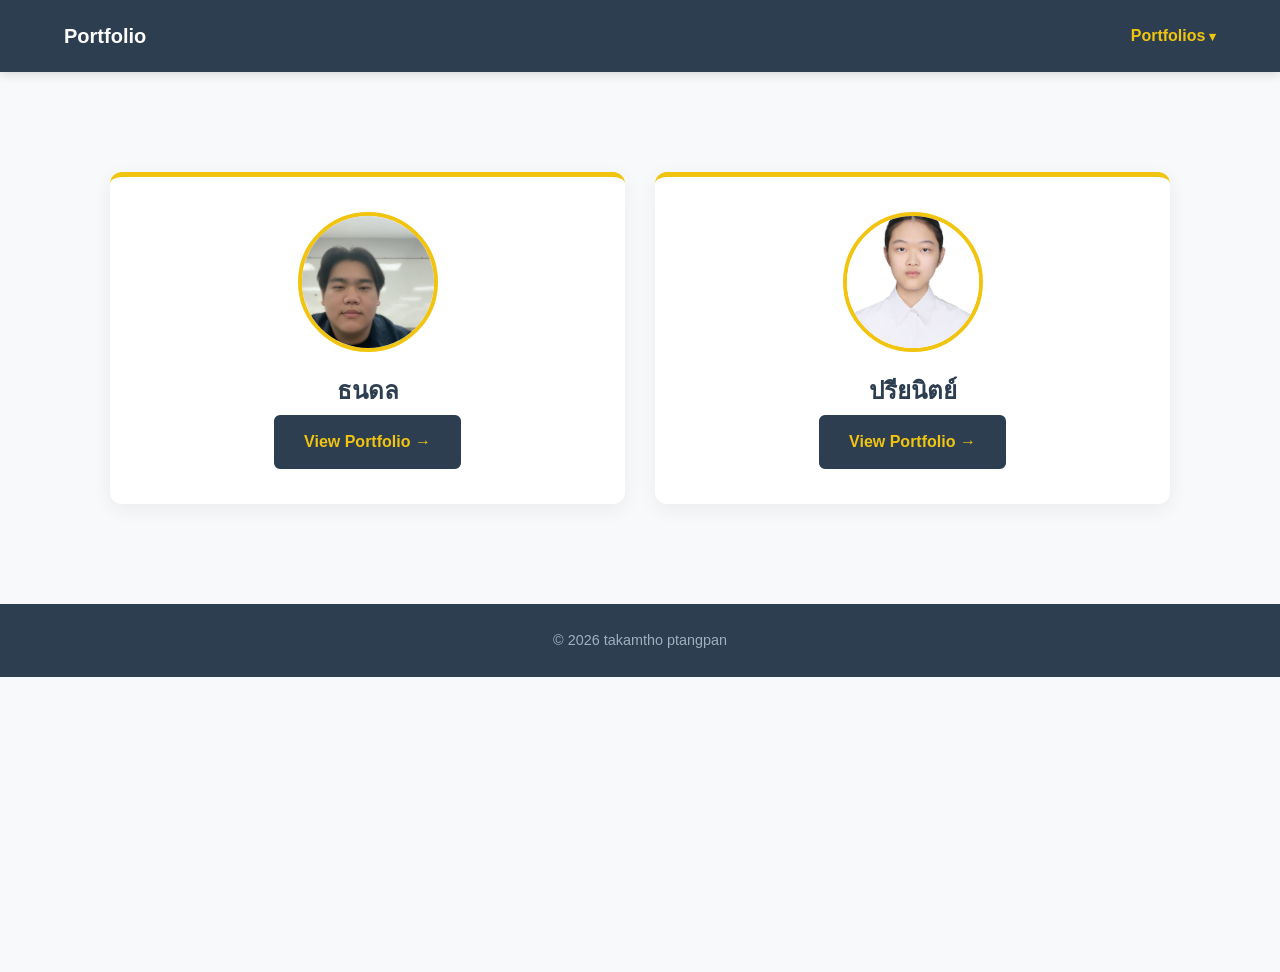
<file: rush/index.html>
<!DOCTYPE html>
<html>
<head>
  <meta charset="UTF-8">
  <meta name="viewport" content="width=device-width, initial-scale=1.0">
  <title>Team Portfolio | Welcome</title>
  <link rel="stylesheet" href="styles/index_style.css" />
</head>
<body>

  <nav class="navbar">
    <a href="index.html" class="logo">Portfolio</a>
    
    <ul class="nav-links">
      
      <li class="dropdown">
        <details>
          <summary>Portfolios</summary>
          <ul class="dropdown-menu">
            <li><a href="takamtho.html">ธนดล</a></li>
            <li><a href="ptangpan.html">ปรียนิตย์</a></li>
          </ul>
        </details>
      </li>
    </ul>
  </nav>

  <main class="portfolios-container">
    <div class="section-title">
    </div>

    <div class="cards-grid">
      
      <div class="portfolio-card">
        <img src="images/tanadol.png" alt="Profile photo of Person 1" class="profile-photo">
        
        <h3>ธนดล</h3>
        <a href="takamtho.html" class="btn-portfolio">View Portfolio &rarr;</a>
      </div>

      <div class="portfolio-card">
        <img 
          src="images/preeyanit.jpg" 
          alt="Profile photo of Person 2" 
          class="profile-photo"
        >
        
        <h3>ปรียนิตย์</h3>
        <a href="ptangpan.html" class="btn-portfolio">View Portfolio &rarr;</a>
      </div>

    </div>
  </main>

  <footer>
    <p>&copy; 2026 takamtho ptangpan</p>
  </footer>

</body>
</html>
</file>
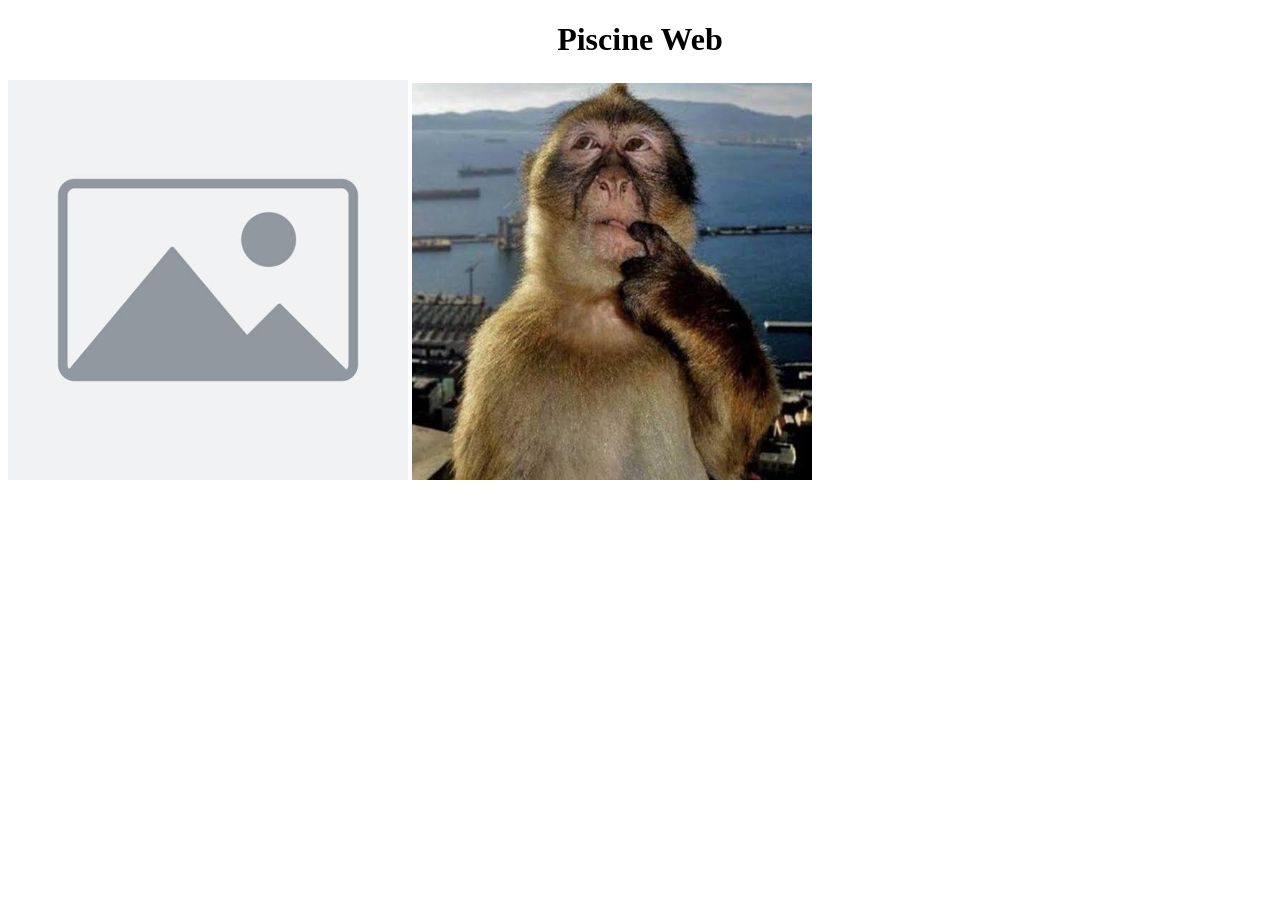
<file: cell01/ex02/piscineweb.html>
<!DOCTYPE html>
<html>

<style>
h1 {text-align: center;}
</style>

<body>
<h1>Piscine Web</h1>
<img src="image.jpg" alt="loading" width="400">
<img src="image1.jpg" alt="monkey" width="400">
</body>

</html>
</file>
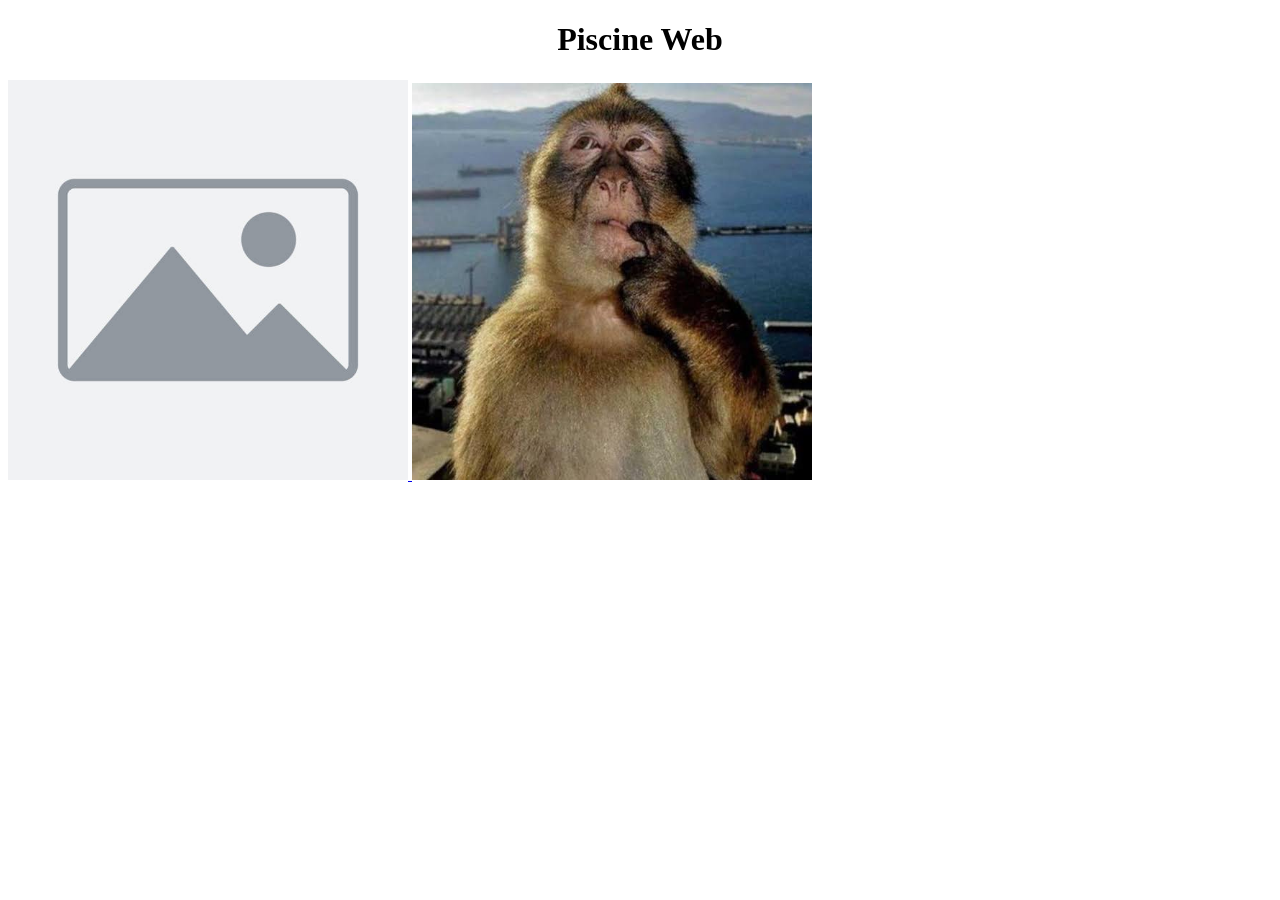
<file: cell01/ex03/piscineweb.html>
<!DOCTYPE html>
<html>

<style>
    h1 {text-align: center;}
</style>

<body>
    <h1>Piscine Web</h1>
    <a href="https://www.youtube.com/watch?v=INscMGmhmX4">
        <img src="image.jpg" alt="loading" width="400">
    </a>
    <img src="image1.jpg" alt="monkey" width="400">
</body>

</html>
</file>
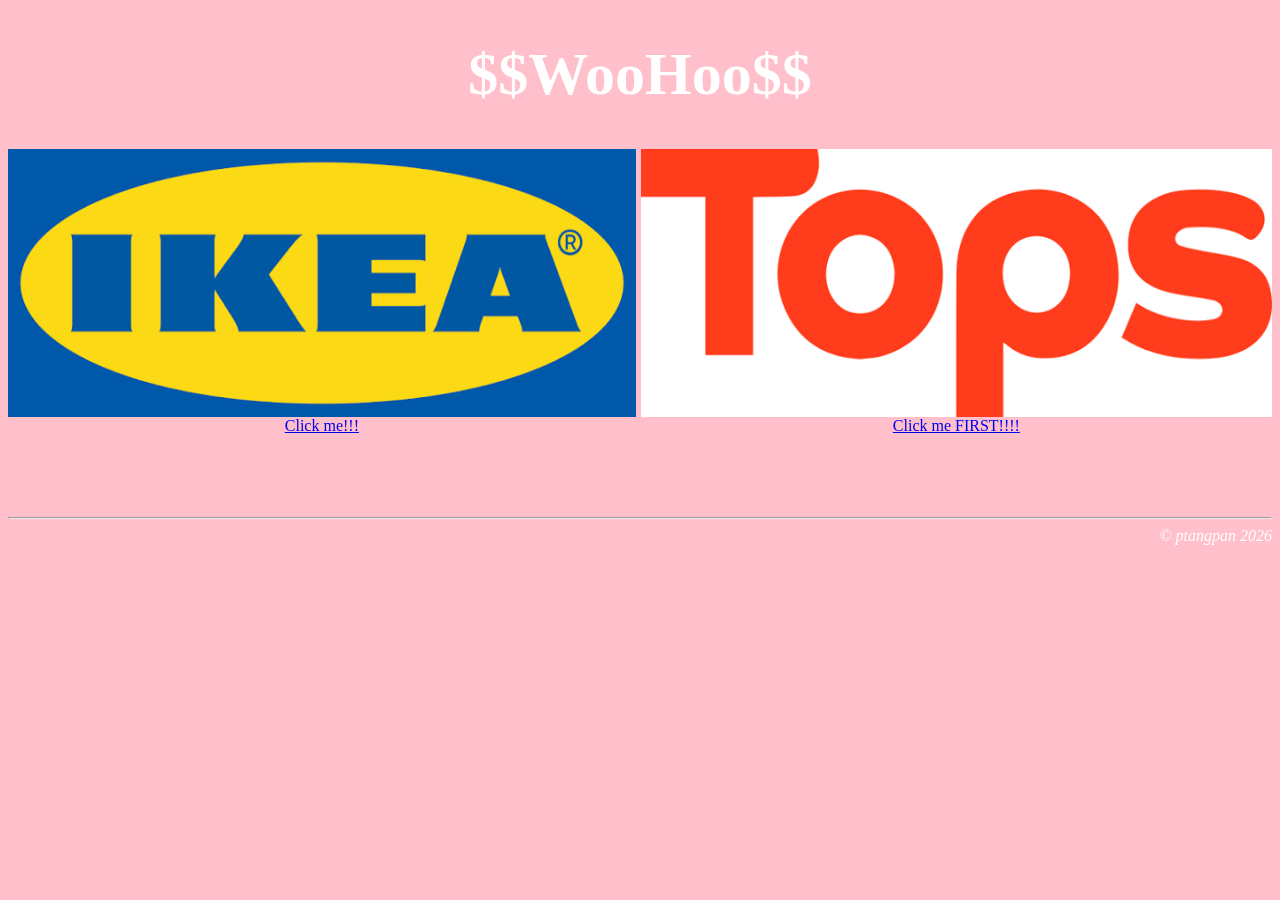
<file: cell01/ex04/basics.html>
<!DOCTYPE html>
<html>
    <head>
        <title>Basics</title>
        <style>
            .b {
                text-align: center;
            }
            .b img {
                width: 100%;    
                height: 100%;
                display: block;
            }
            .a{
                display: flex;
                gap: 5px;
            }
            .c{
                font-style: italic;
                text-align: end;
                color: white;
            }
        </style>
    </head>
    <body style="background-color: pink;">
        <h1 style="font-size: 60px; color: white; text-align: center;">$$WooHoo$$</h1>
        <div class="a">
            <div class="b">
                <img src="image.png" alt="loading">
                <a href="https://www.ikea.com/th/en/">Click me!!!</a>  
            </div>
            
            <div class="b">
                <img src="image1.png" alt="monkey">  
                <a href="https://www.tops.co.th/th">Click me FIRST!!!!</a>  
            </div>    
        </div>
        <hr style="margin-top: 100px;">
        <div class="c">© ptangpan 2026</div>
    </body>
</html>
</file>
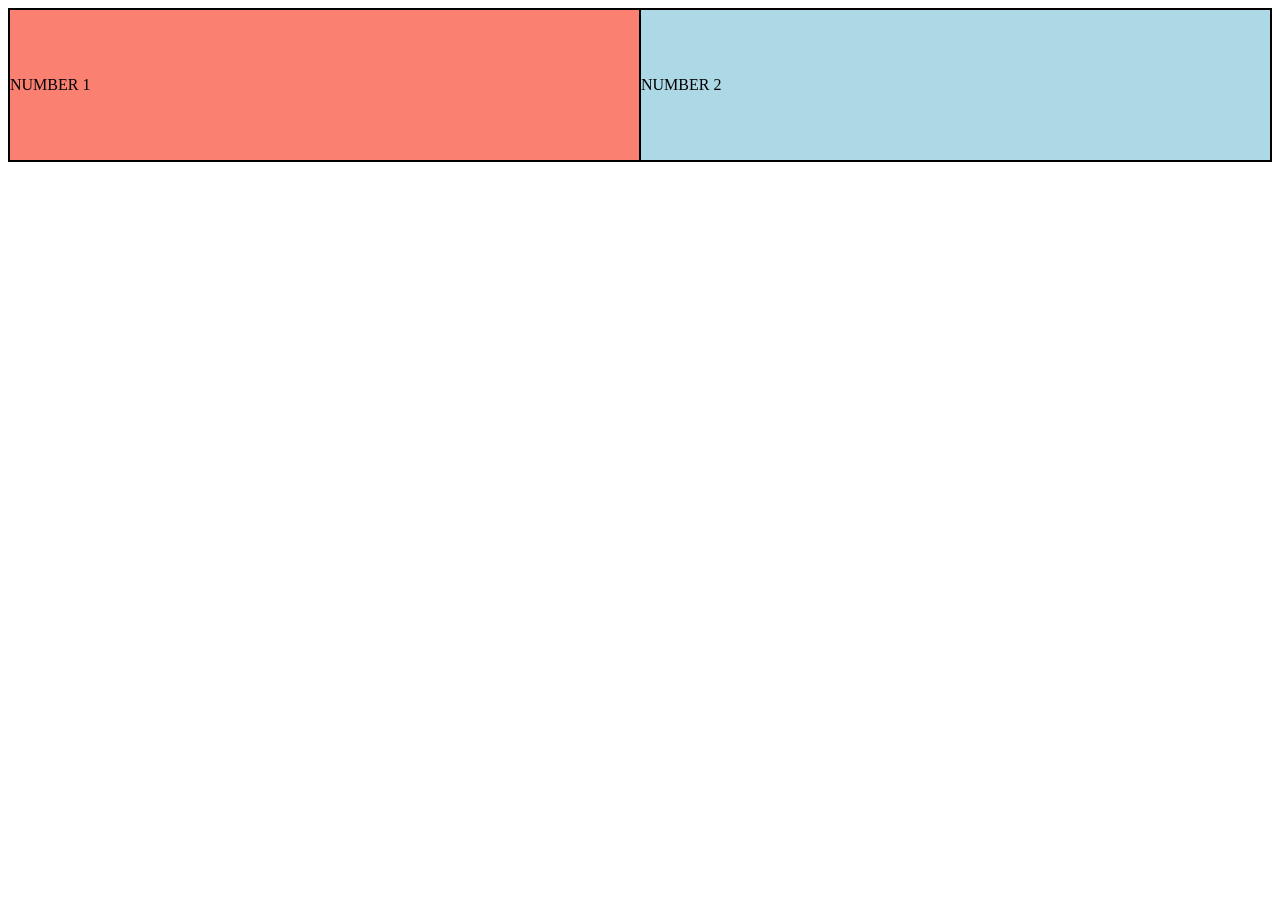
<file: cell01/ex05/tab.html>
<!DOCTYPE html>
<html>
    <head>
        <style>
            .a{
                display: flex;
            }
            .blk{
                display: flex;
                align-items: center; 
                width: 100%;
                height: 150px;
                border: 2px solid black;
            }
            .blk1 {
                background-color: salmon;
            }
            .blk2 {
                background-color: lightblue;
                border-left: black;
            }
        </style>
    </head>
    <body>
        <div class="a">
            <div class="blk blk1">
                <a>NUMBER 1</a>
            </div>
            <div class="blk blk2">
                <a>NUMBER 2</a>
            </div>
        </div>
    </body>
</html>
</file>
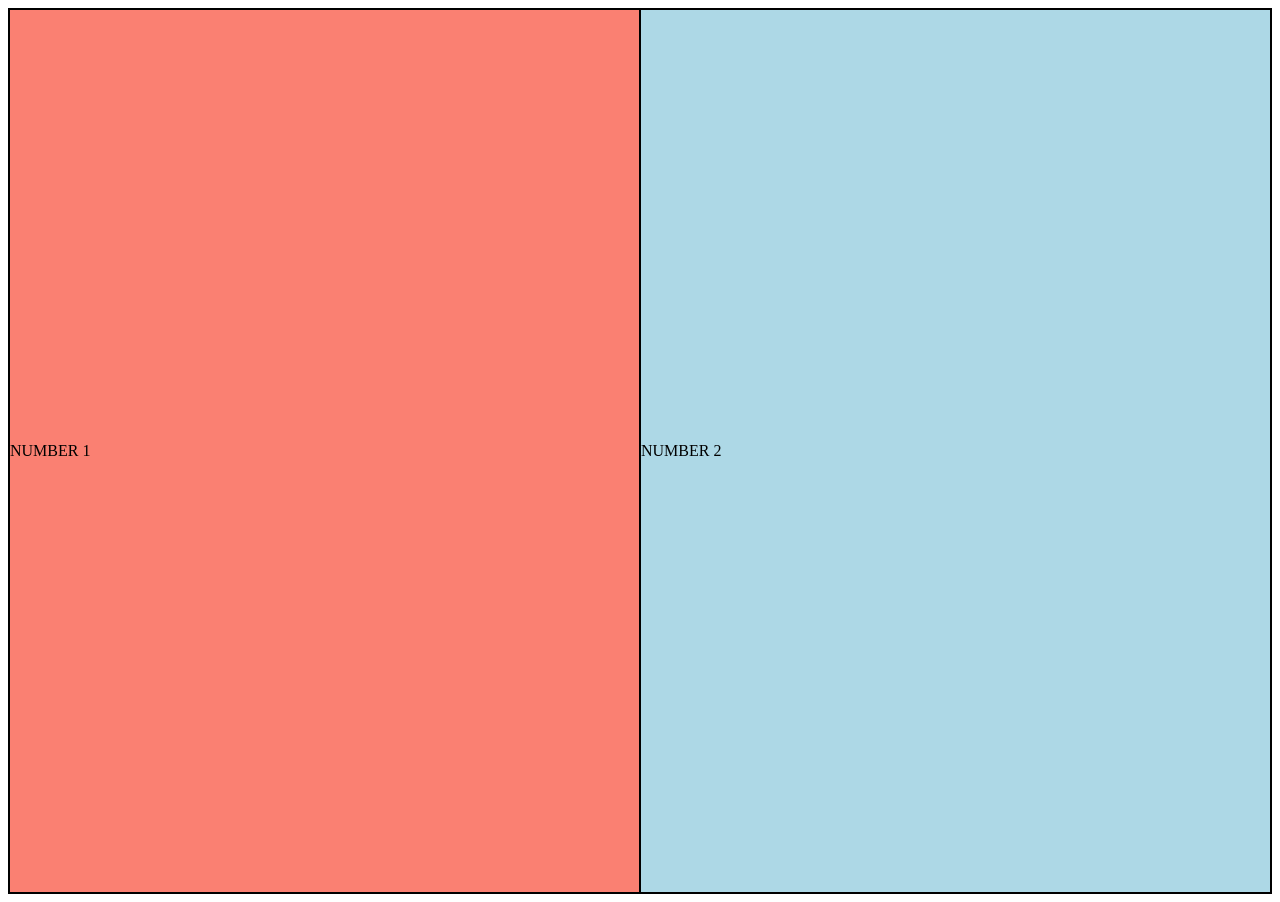
<file: cell01/ex06/responsive.html>
<!DOCTYPE html>
<html>
    <head>
        <style>
            .a{
                display: flex;
            }
            .blk{
                display: flex;
                align-items: center; 
                width: 100vw;
                height: 98vh;
                border: 2px solid black;
            }
            .blk1 {
                background-color: salmon;
            }
            .blk2 {
                background-color: lightblue;
                border-left: black;
            }
        </style>
    </head>
    <body>
        <div class="a">
            <div class="blk blk1">
                <a>NUMBER 1</a>
            </div>
            <div class="blk blk2">
                <a>NUMBER 2</a>
            </div>
        </div>
    </body>
</html>
</file>
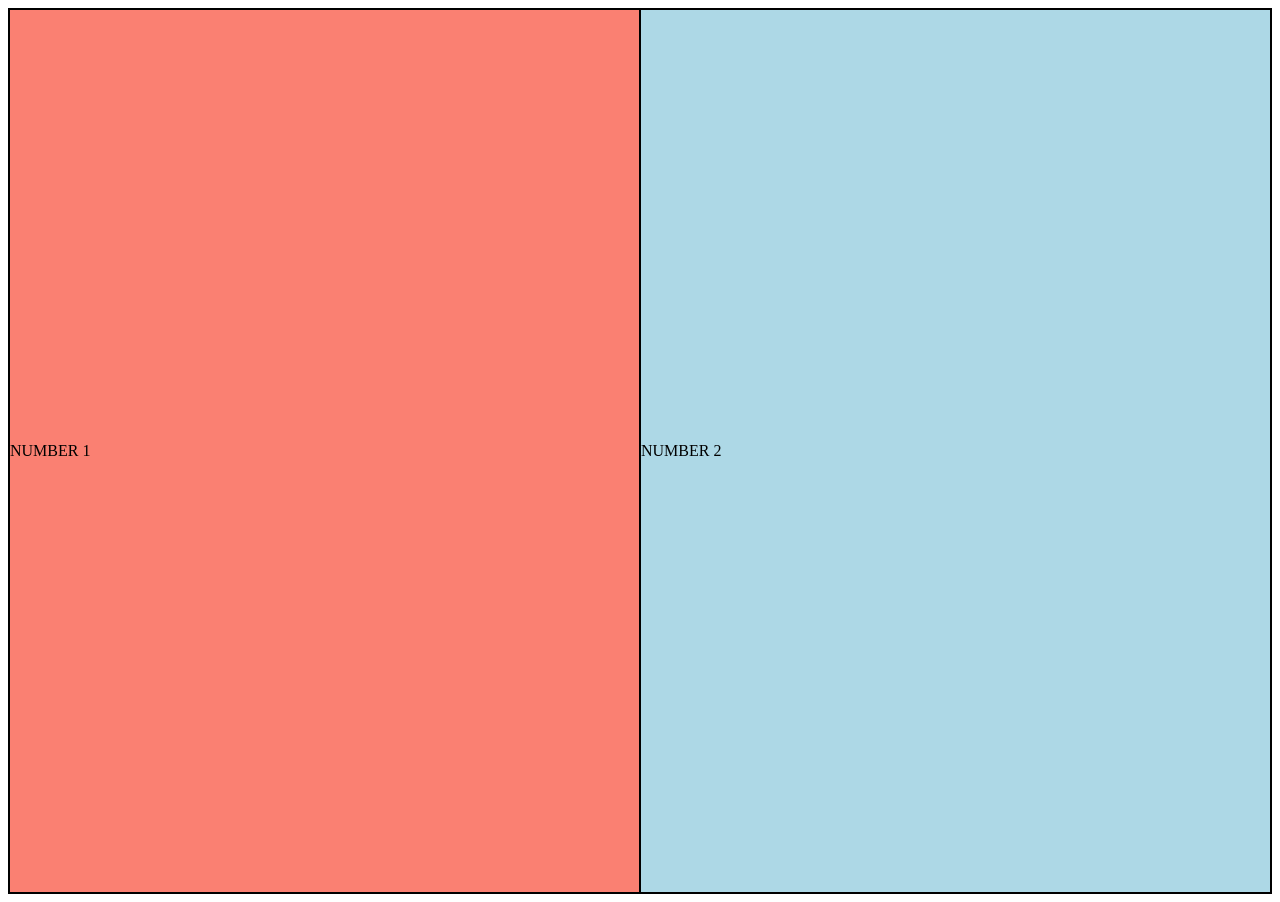
<file: cell02/ex00/responsive.html>
<!DOCTYPE html>
<html>
    <head>
        <link rel="stylesheet" href="responsive.css">
    </head>
    <body>
        <div class="a">
            <div class="blk blk1">
                <a>NUMBER 1</a>
            </div>
            <div class="blk blk2">
                <a>NUMBER 2</a>
            </div>
        </div>
    </body>
</html>
</file>
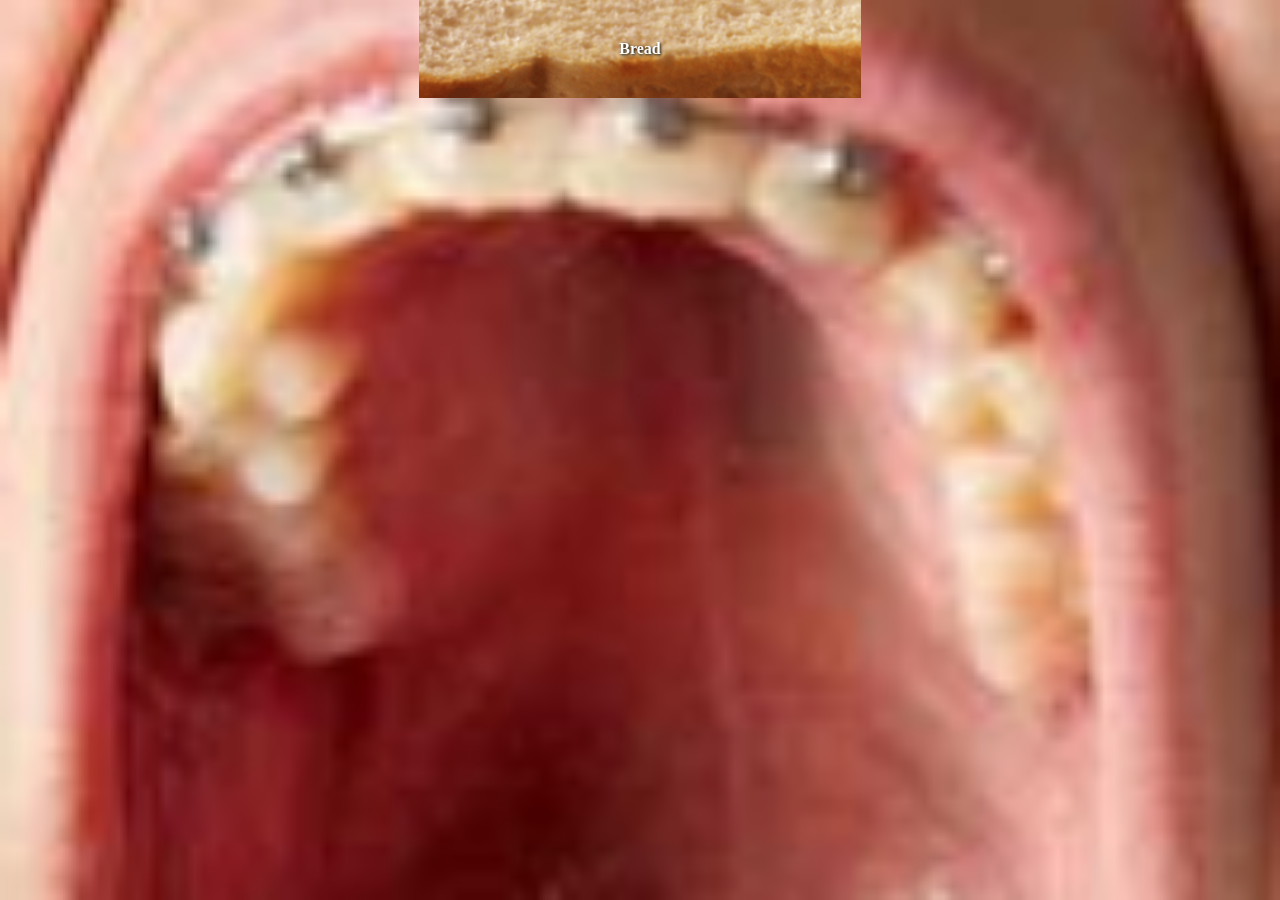
<file: cell02/ex01/menu.html>
<!DOCTYPE html>
<html>
<head>
  <link rel="stylesheet" href="menu.css">
</head>
<body>

  <div class="sandwich">
    Bread

    <div class="box">
      <div class="ham">Ham</div>
      <div class="cheese">Cheese</div>
      <div class="bread">Another Bread</div>
    </div>
  </div>

</body>
</html>
</file>
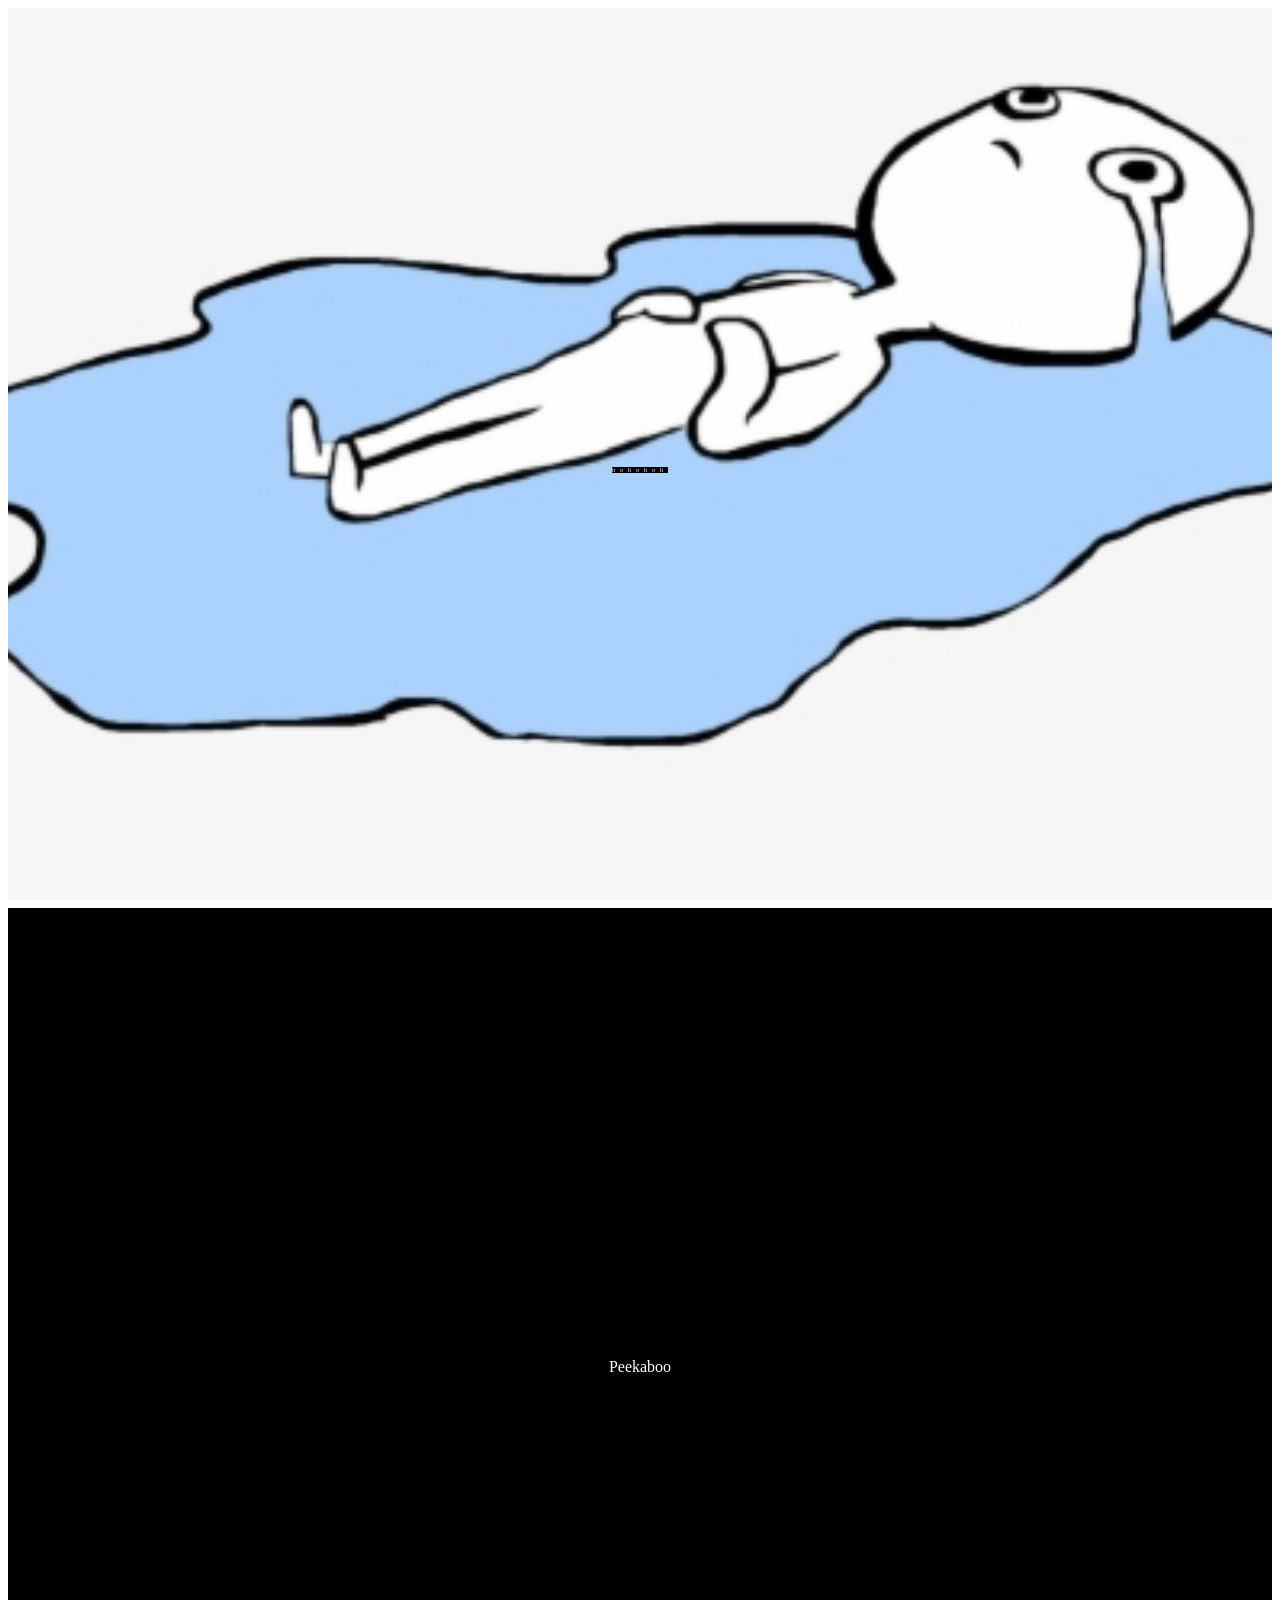
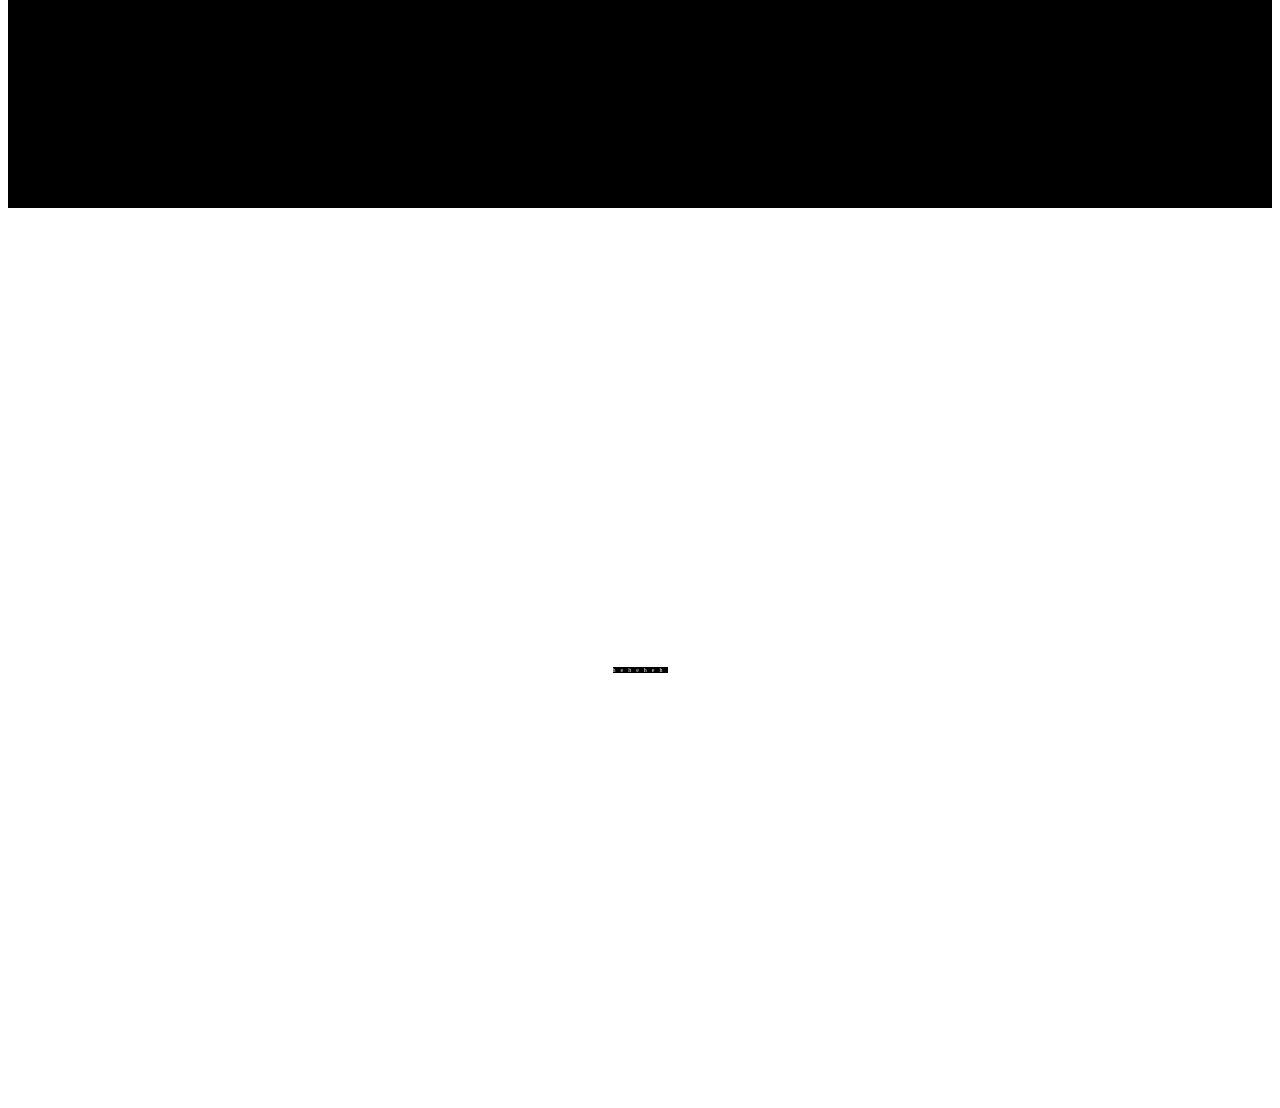
<file: cell02/ex02/parallax.html>
<!DOCTYPE html>
<html>
    <head>
        <link rel="stylesheet" href="parallax.css">
    </head>
    <body>
        <div class="img0 parallax">
            <div class="message">
                <span class="border">hohohoh</span>
            </div>
        </div>
        <div class="box">
            <div class="message1">
                <a>Peekaboo</a>
            </div>
        </div>
        <div class="img1 parallax">
            <div class="message">
                <span class="border">heheheh</span>
            </div>
        </div>
    </body>
</html>
</file>
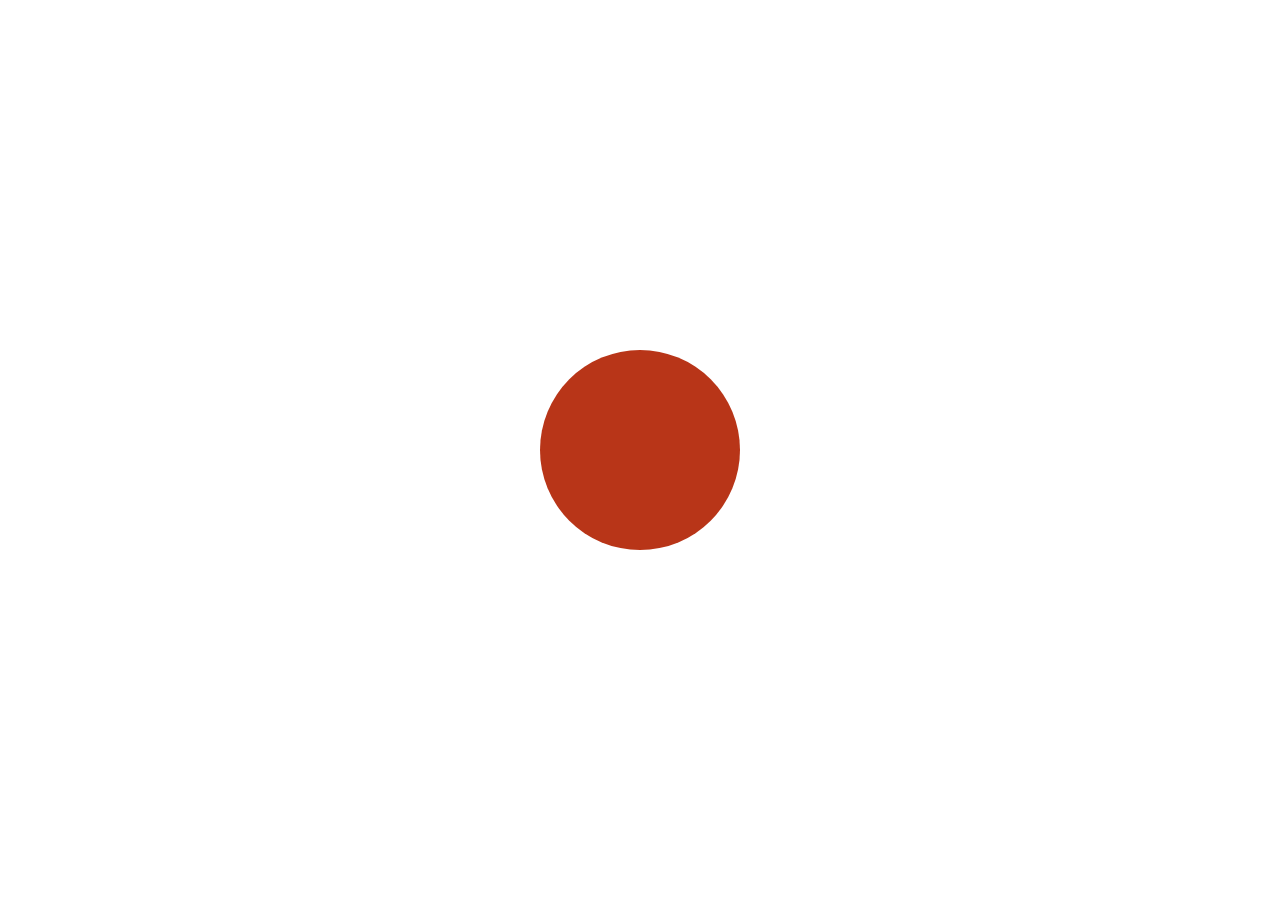
<file: cell03/ex01/balloon.html>
<!DOCTYPE html>
<html>
    <head>
        <link rel="stylesheet" href="balloon.css">
    </head>
    <body>
        <div id="ball0" class="ball"></div>
        <script src="balloon.js"></script>
    </body>
</html>
</file>
<file: rush/styles/index_style.css>
:root {
    --nav-height: 72px;
    --navy: #2c3e50;
    --yellow: #f1c40f;
    --light-bg: #f8f9fa;
    --dark-navy: #1a252f;
    --card-bg: #ffffff;
    --text-dark: #333333;
}

* {
    margin: 0;
    padding: 0;
    box-sizing: border-box;
    font-family: "Segoe UI", Tahoma, Geneva, Verdana, sans-serif;
}

html {
    scroll-behavior: smooth;
}

body {
    background-color: var(--light-bg);
    color: var(--text-dark);
    line-height: 1.6;
    overflow-x: hidden;
    min-height: 100vh;
}


.navbar {
    position: fixed;
    top: 0;
    width: 100%;
    min-height: var(--nav-height);
    background-color: var(--navy);
    color: white;
    display: flex;
    justify-content: space-between;
    align-items: center;
    padding: 15px clamp(16px, 5vw, 64px);
    z-index: 1000;
    box-shadow: 0 2px 10px rgba(0,0,0,0.15);
}

.navbar .logo {
    color: #fff;
    font-size: 1.25rem;
    font-weight: 700;
    text-decoration: none;
    white-space: nowrap;
}

.navbar .nav-links {
    list-style: none;
    display: flex;
    align-items: center;
}

.navbar .nav-links li {
    margin-left: clamp(10px, 2vw, 24px);
}

.navbar .nav-links summary,
.navbar .nav-links a {
    color: var(--yellow);
    text-decoration: none;
    font-weight: bold;
    transition: color 0.3s ease;
}

.navbar .nav-links summary {
    cursor: pointer;
    list-style: none;
}

.navbar .nav-links summary::-webkit-details-marker {
    display: none;
}

.navbar .nav-links summary::after {
    content: " ▾";
    font-size: 0.8em;
}

.navbar .nav-links summary:hover,
.navbar .nav-links a:hover {
    color: #fff;
}

.dropdown {
    position: relative;
}

.dropdown-menu {
    position: absolute;
    top: calc(100% + 12px);
    right: 0;
    min-width: 150px;
    padding: 8px 0;
    list-style: none;
    background-color: var(--navy);
    border: 1px solid rgba(241, 196, 15, 0.35);
    border-radius: 6px;
    box-shadow: 0 8px 18px rgba(0, 0, 0, 0.2);
}

.dropdown-menu li {
    margin: 0;
}

.dropdown-menu a {
    display: block;
    padding: 8px 16px;
    white-space: nowrap;
}

.dropdown-menu a:hover {
    background-color: rgba(255, 255, 255, 0.1);
}


.portfolios-container {
    max-width: 1100px;
    margin: 0 auto;
    padding: 60px 20px;
    margin-top: var(--nav-height);
    flex: 1;
}

.section-title {
    text-align: center;
    margin-bottom: 40px;
}

.section-title h2 {
    font-size: 2rem;
    color: var(--navy);
    position: relative;
    display: inline-block;
}

.section-title h2::after {
    content: '';
    display: block;
    width: 50%;
    height: 4px;
    background-color: var(--yellow);
    margin: 8px auto 0;
    border-radius: 2px;
}

.cards-grid {
    display: grid;
    grid-template-columns: repeat(auto-fit, minmax(300px, 1fr));
    gap: 30px;
}

.portfolio-card {
    background-color: var(--card-bg);
    border-radius: 12px;
    padding: 35px 25px;
    text-align: center;
    box-shadow: 0 5px 20px rgba(0,0,0,0.06);
    border-top: 5px solid var(--yellow);
    transition: transform 0.3s ease, box-shadow 0.3s ease;
    display: flex;
    flex-direction: column;
    align-items: center;
}

.portfolio-card:hover {
    transform: translateY(-8px);
    box-shadow: 0 12px 25px rgba(0,0,0,0.12);
}

.profile-photo {
    width: 140px;
    height: 140px;
    border-radius: 50%;
    object-fit: cover;
    border: 4px solid var(--yellow);
    margin-bottom: 20px;
    background-color: #e9ecef;
}

.portfolio-card h3 {
    font-size: 1.5rem;
    color: var(--navy);
    margin-bottom: 5px;
}

.btn-portfolio {
    display: inline-block;
    background-color: var(--navy);
    color: var(--yellow);
    text-decoration: none;
    font-weight: bold;
    padding: 12px 28px;
    border-radius: 6px;
    transition: all 0.3s ease;
    border: 2px solid var(--navy);
}

.btn-portfolio:hover {
    background-color: var(--yellow);
    color: var(--navy);
    border-color: var(--yellow);
}

footer {
    background-color: var(--navy);
    color: #a0aec0;
    text-align: center;
    padding: 25px 20px;
    font-size: 0.9rem;
    margin-top: 40px;
}

footer p span {
    color: var(--yellow);
}

@media (max-width: 700px) {
    :root {
    --nav-height: 118px;
    }

    .navbar {
    align-items: flex-start;
    flex-direction: column;
    gap: 10px;
    padding-block: 12px;
    }

    .navbar .nav-links {
    flex-wrap: wrap;
    gap: 8px 14px;
    width: 100%;
    }

    .navbar .nav-links li {
    margin-left: 0;
    }

    .dropdown-menu {
    top: calc(100% + 8px);
    left: 0;
    right: auto;
    }

    .portfolios-container {
    padding: 40px 16px;
    }
}
</file>
<file: cell02/ex00/responsive.css>
.a{
    display: flex;
}
.blk{
    display: flex;
    align-items: center; 
    width: 100vw;
    height: 98vh;
    border: 2px solid black;
}
.blk1 {
    background-color: salmon;
}
.blk2 {
    background-color: lightblue;
    border-left: black;
}
</file>
<file: cell02/ex01/menu.css>
body {
      display: flex;
      justify-content: center; 
      align-items: baseline;    
      height: 100vh;           
      margin: 0;               
      background-image: url(bg.png); 
      background-size: cover; 
    }  
.sandwich {
    position: relative;
    display: inline-block;
    
    background-image: url(bread.png);
    background-size: cover;     
    background-position: center; 
    
    
    color: white;                
    text-shadow: 1px 1px 3px black; 
    padding: 40px 200px;
    font-weight: bold;
    cursor: pointer;
}

.box {
    display: none;
    position: absolute;
    top: 100%;
    left: 0;
    width: 100%;
}

.sandwich:hover .box {
    display: block;
}

.ham {
    background-image: url(ham.png);
    background-size: cover;
    background-position: center;
    color: white;
    text-shadow: 1px 1px 3px black;
    padding: 20px 200px;
}

.cheese {
    background-image: url(cheese.png);
    background-size: cover;
    background-position: center;
    color: white;
    text-shadow: 1px 1px 3px black;
    padding: 20px 200px;
}
.bread {
    background-image: url(bread.png);
    background-size: cover;
    background-position: center;
    color: white;
    text-shadow: 1px 1px 3px black;
    padding: 20px 200px;
}
</file>
<file: cell02/ex02/parallax.css>
body, html {
  height: 100%;
}

.parallax {
  background-attachment: fixed;
  background-position: center;
  background-repeat: no-repeat;
  background-size: cover;
}

.img0{
  background-image: url(img/cry.jpg);
  width: 100%;
  height: 100%;
}
.img1{
  background-image: url(img/cat.jpg);
  width: 100%;
  height: 100%;
}

.message{
    position: relative;
    left: 0;
    top: 50%;
    width: 100%;
    text-align: center;
    color: #000;
}
.message span.border {
  background-color: black;
  color: #fff;
  padding: 10px 100;
  font-size: 6px;
  letter-spacing: 5px;
}

.box{
  background-color: #000;
  width: 100%;
  height: 100%;
}

.message1{
  position: relative;
    left: 0;
    top: 50%;
    width: 100%;
    text-align: center;
}

.message1 a{
  color: #fff;
}
</file>
<file: cell03/ex01/balloon.css>
html, body {
  height: 100%;
  margin: 0;
}
body{
    display: grid;
    place-items: center;   
}
.ball{
    background-color: #b83518;
    width: 200px;
    height: 200px;
    border-radius: 50%;
    cursor: pointer;
}
</file>
